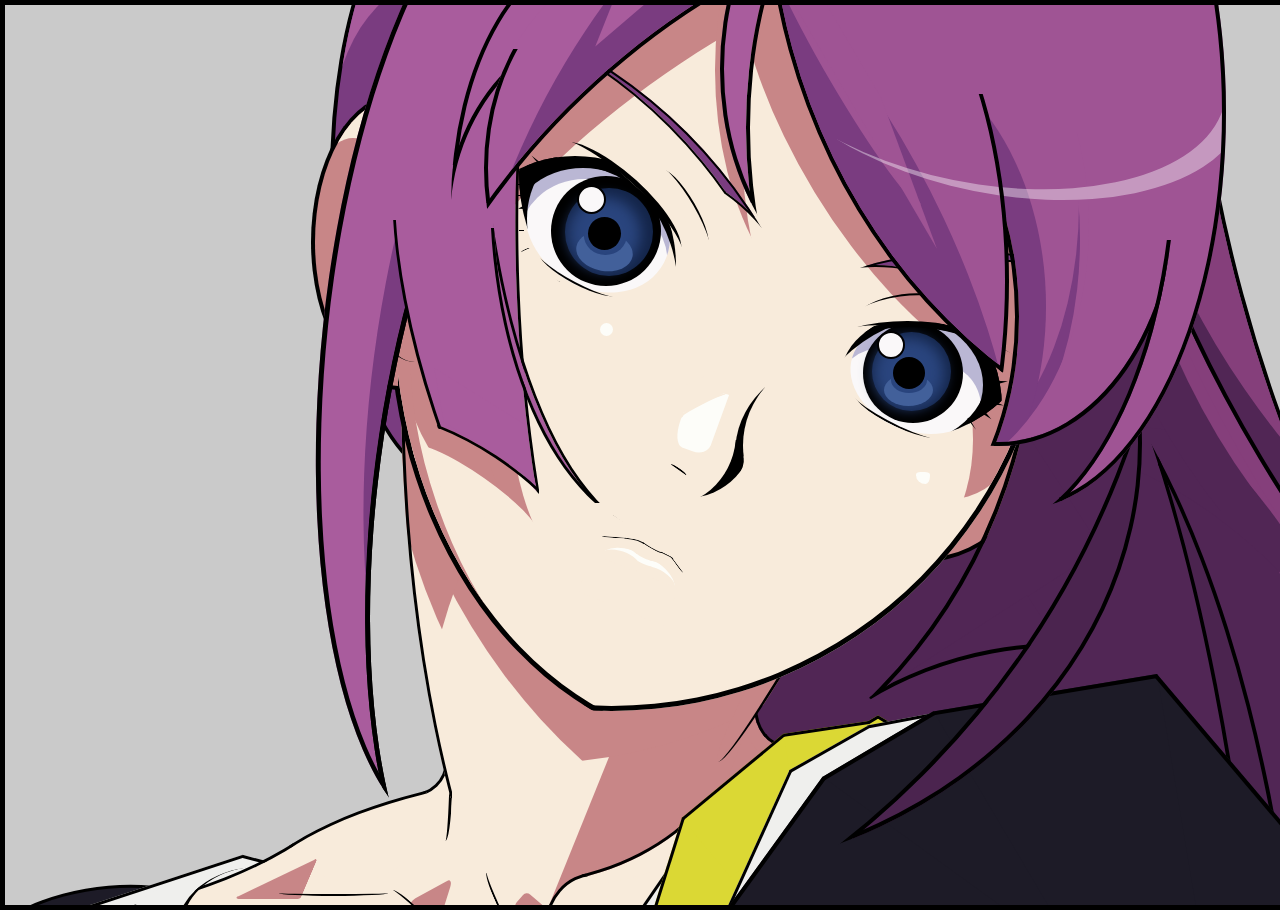
<file: index.html>
<html lang="en">

<head>
  <meta charset="UTF-8">
  <meta name="viewport" content="width=device-width, initial-scale=1.0">
  <title>Senjougahara Hitagi</title>
  <link rel="stylesheet" href="style.css">
</head>

<body>
  

  <div class="container">
    <div class="wrapper hid">

      <div class="left-bottom-hair line hid">
        <div class="shadow"></div>
      </div>

      <div class="bg-hair"></div>

      <div class="right-bottom-hair">
        <div class="hair11"></div>
        <div class="hair12"></div>
        <div class="hair13"></div>
        <div class="hair14"></div>

        <div class="hair15"></div>

        <div class="hair9 hid">
          <div class="line hid"></div>
        </div>

        <div class="hair18 hid">
          <div class="shadow"></div>
        </div>

        <div class="hair16 hid">
          <div class="color"></div>
        </div>
        <div class="hair17 hid">
          <div class="color"></div>
        </div>

        <div class="right-ear line"></div>

        <div class="hair10"></div>

        <div class="hair1 hid">
          <div class="line"></div>
        </div>

        <div class="hair2 hid">
          <div class="line"></div>
        </div>

        <div class="hair3 hid">
          <div class="line"></div>
        </div>

        <div class="hair4 hid">
          <div class="line"></div>
        </div>


        <div class="hair6 hid">
          <div class="line"></div>
        </div>

        <div class="hair7 hid">
          <div class="line"></div>
        </div>

        <div class="hair8 hid">
          <div class="line"></div>
        </div>

        <div class="hair5 hid">
          <div class="line"></div>
        </div>
      </div>

      <div class="neck">
        <div class="neck12"></div>
        <div class="neck11"></div>
        <div class="neck13"></div>

        <div class="shadow6"></div>
        <div class="shadow7"></div>

        <div class="neck18"></div>

        <div class="neck3 hid">
          <div class="line"></div>
        </div>

        <div class="neck4 hid">
          <div class="line"></div>
        </div>

        <div class="small-clothes5 line"></div>

        <div class="small-clothes2"></div>
        <div class="small-clothes3"></div>
        <div class="small-clothes2 top-line"></div>
        <div class="small-clothes3 top-line"></div>

        <div class="neck5 hid">
          <div class="line"></div>
        </div>

        <div class="small-clothes1 line"></div>

        <div class="neck2 line"></div>

        <div class="neck1 hid">
          <div class="line"></div>
        </div>

        <div class="neck7 line"></div>

        <div class="neck9 hid">
          <div class="line"></div>
        </div>

        <div class="neck10 hid">
          <div class="line"></div>
        </div>

        <div class="neck8"></div>

        <div class="shadow1"></div>
        <div class="shadow2"></div>
        <div class="shadow3"></div>
        <div class="shadow4"></div>

        <div class="neck14"></div>
        <div class="neck15"></div>
        <div class="neck16"></div>

        <div class="shadow5 hid">
          <div class="s-shadow1 hid">
            <div class="ss-shadow hid">
              <div class="sss-shadow hid"></div>
            </div>
          </div>
          <div class="s-shadow2 hid">
            <div class="ss-shadow"></div>
          </div>
        </div>

        <div class="neck17 hid">
          <div class="line"></div>
        </div>

        <div class="neck6 line"></div>

      </div>

      <div class="base-face">
        <div class="face1 hid">
          <div class="line hid">
            <div class="shadow3"></div>
            <div class="shadow4"></div>
            <div class="shadow2"></div>
            <div class="shadow1"></div>
          </div>
        </div>

        <div class="face2 hid">
          <div class="line hid">
            <div class="shadow hid">
              <div class="s-shadow"></div>
            </div>
          </div>
        </div>

        <div class="shadow1 hid">
          <div class="shadow"></div>
        </div>

        <div class="shadow2 hid">
          <div class="shadow"></div>
        </div>

        <div class="shadow3 hid">
          <div class="shadow"></div>
        </div>

        <div class="face3"></div>
        <div class="face4"></div>
        <div class="face5"></div>
      </div>

      <div class="right-eye-brow">
        <div class="eye-brow1 hid">
          <div class="line1"></div>
          <div class="line2"></div>
        </div>
        <div class="eye-brow2 hid">
          <div class="line"></div>
        </div>
      </div>

      <div class="left-eye-brow">
        <div class="eye-brow1 hid">
          <div class="e-eye-brow1 hid">
            <div class="line"></div>
          </div>
          <div class="e-eye-brow2 hid">
            <div class="line"></div>
          </div>
        </div>
        <div class="eye-brow2 hid">
          <div class="line"></div>
        </div>
      </div>

      <div class="nose">
        <div class="nose1 hid">
          <div class="color"></div>
        </div>
        <div class="nose2 hid">
          <div class="color"></div>
        </div>
        <div class="nose3"></div>
        <div class="nose4"></div>
        <div class="nose5"></div>
        <div class="nose6"></div>
        <div class="nose7"></div>
      </div>

      <div class="mouth">
        <div class="mouth6"></div>
        <div class="mouth7"></div>
        <div class="mouth8"></div>
        <div class="mouth9"></div>
        <div class="mouth10 hid">
          <div class="inner"></div>
        </div>
        <div class="mouth11"></div>
        <div class="mouth12"></div>
        <div class="mouth13"></div>
        <div class="mouth14"></div>

        <div class="mouth1"></div>
        <div class="mouth2"></div>
        <div class="mouth3"></div>
        <div class="mouth4"></div>
        <div class="mouth5"></div>
      </div>

      <div class="left-eye">
        <div class="eye6 hid">
          <div class="inner1"></div>
          <div class="inner2"></div>
        </div>
        <div class="eye3"></div>
        <div class="eye1"></div>
        <div class="eye2"></div>
        <div class="eye5 hid">
          <div class="inner"></div>
        </div>
        <div class="eye4"></div>
        <div class="eye7 hid">
          <div class="inner hid">
            <div class="i-inner1"></div>
            <div class="i-inner2"></div>
          </div>
        </div>
        <div class="eye8 hid">
          <div class="inner hid">
            <div class="i-inner hid"></div>
          </div>
        </div>
        <div class="eye10"></div>
        <div class="eye9 hid">
          <div class="inner"></div>
        </div>
        <div class="eye11 hid">
          <div class="inner"></div>
        </div>
        <div class="eye12"></div>
        <div class="eye13"></div>
        <div class="eye14"></div>
        <div class="eye15"></div>
        <div class="eye16"></div>
        <div class="eye17"></div>
        <div class="eye18 hid">
          <div class="inner"></div>
        </div>
        <div class="eye19"></div>
      </div>

      <div class="left-ear">
        <div class="ear1 line hid">
          <div class="shadow"></div>
        </div>
        <div class="ear2 line"></div>
      </div>

      <div class="left-side-hair">
        <div class="hair2 hid">
          <div class="line"></div>
        </div>
        <div class="hair2-shadow hid">
          <div class="line"></div>
        </div>
        <div class="hair1 hid">
          <div class="line"></div>
        </div>
        <div class="hair5 hid">
          <div class="line"></div>
        </div>
        <div class="hair4 hid">
          <div class="line"></div>
        </div>
        <div class="hair3 hid">
          <div class="line"></div>
        </div>
        <div class="hair6"></div>
        <div class="hair7"></div>
        <div class="hair8"></div>
        <div class="hair9"></div>
      </div>

      <div class="right-eye">
        <div class="eye6 hid">
          <div class="inner1"></div>
          <div class="inner2"></div>
        </div>
        <div class="eye10"></div>
        <div class="eye1"></div>
        <div class="eye2"></div>
        <div class="eye3"></div>
        <div class="eye4"></div>
        <div class="eye5 hid">
          <div class="inner"></div>
        </div>
        <div class="eye7 hid">
          <div class="inner hid">
            <div class="i-inner1"></div>
            <div class="i-inner2"></div>
          </div>
        </div>
        <div class="eye8 hid">
          <div class="inner hid">
            <div class="i-inner1"></div>
            <div class="i-inner2"></div>
          </div>
        </div>
        <div class="eye9 hid">
          <div class="inner"></div>
        </div>
        <div class="eye11 hid">
          <div class="inner"></div>
        </div>
        <div class="eye12"></div>
        <div class="eye13"></div>
        <div class="eye14"></div>
        <div class="eye15"></div>
        <div class="eye16 hid">
          <div class="inner"></div>
        </div>
      </div>

      <div class="top-left-hair">
        <div class="hair2 hid">
          <div class="line"></div>
        </div>
        <div class="hair1 hid">
          <div class="line"></div>
        </div>
        <div class="hair4 hid">
          <div class="line"></div>
        </div>
        <div class="hair4-shadow hid">
          <div class="shadow"></div>
        </div>
        <div class="hair3 hid">
          <div class="line"></div>
        </div>
        <div class="hair-shadow"></div>
      </div>

      <div class="mid-hair">
        <div class="hair2 hid">
          <div class="line"></div>
        </div>
        <div class="hair1 hid">
          <div class="line"></div>
        </div>
      </div>

      <div class="float-hair">
        <div class="hair2 hid">
          <div class="line"></div>
        </div>
        <div class="hair1 hid">
          <div class="line"></div>
        </div>
        <div class="hair3"></div>
      </div>

      <div class="yellow-clothes">
        <div class="clothes1"></div>
        <div class="clothes2"></div>
        <div class="clothes3"></div>
        <div class="clothes4"></div>
        <div class="clothes5"></div>
        <div class="clothes1 top-line"></div>
        <div class="clothes2 top-line"></div>
        <div class="clothes3 top-line"></div>
        <div class="clothes4 top-line"></div>
        <div class="clothes5 top-line"></div>
      </div>

      <div class="white-clothes">
        <div class="clothes1"></div>
        <div class="clothes2"></div>
        <div class="clothes3"></div>
        <div class="clothes1 top-line"></div>
        <div class="clothes2 top-line"></div>
        <div class="clothes3 top-line"></div>
      </div>

      <div class="black-clothes">
        <div class="clothes1"></div>
        <div class="clothes2"></div>
        <div class="clothes3"></div>
        <div class="clothes4"></div>
        <div class="clothes1 top-line"></div>
        <div class="clothes2 top-line"></div>
        <div class="clothes3 top-line"></div>
        <div class="clothes4 top-line"></div>
      </div>

      <div class="right-float-hair">
        <div class="hair1 hid">
          <div class="line"></div>
        </div>
        <div class="hair2 hid">
          <div class="line"></div>
        </div>
      </div>

      <div class="top-right-hair">

        <div class="hair11"></div>
        <div class="hair12"></div>
        <div class="hair13"></div>

        <div class="shadow1 hid">
          <div class="shadow"></div>
        </div>

        <div class="hair3 hid">
          <div class="line hid"></div>
        </div>
        <div class="hair4 hid">
          <div class="line hid"></div>
        </div>

        <div class="hair1 hid">
          <div class="line hid">
            <div class="shadow"></div>
          </div>
        </div>

        <div class="hair5 hid">
          <div class="line"></div>
        </div>

        <div class="hair8"></div>
        <div class="hair9"></div>
        <div class="hair10"></div>

        <div class="shadow2 hid">
          <div class="shadow"></div>
        </div>
        <div class="hair2 hid">
          <div class="line"></div>
        </div>
        <div class="hair6 hid">
          <div class="line"></div>
        </div>
        <div class="hair7"></div>
      </div>
    </div>
  </div>
</body>

</html>
</file>
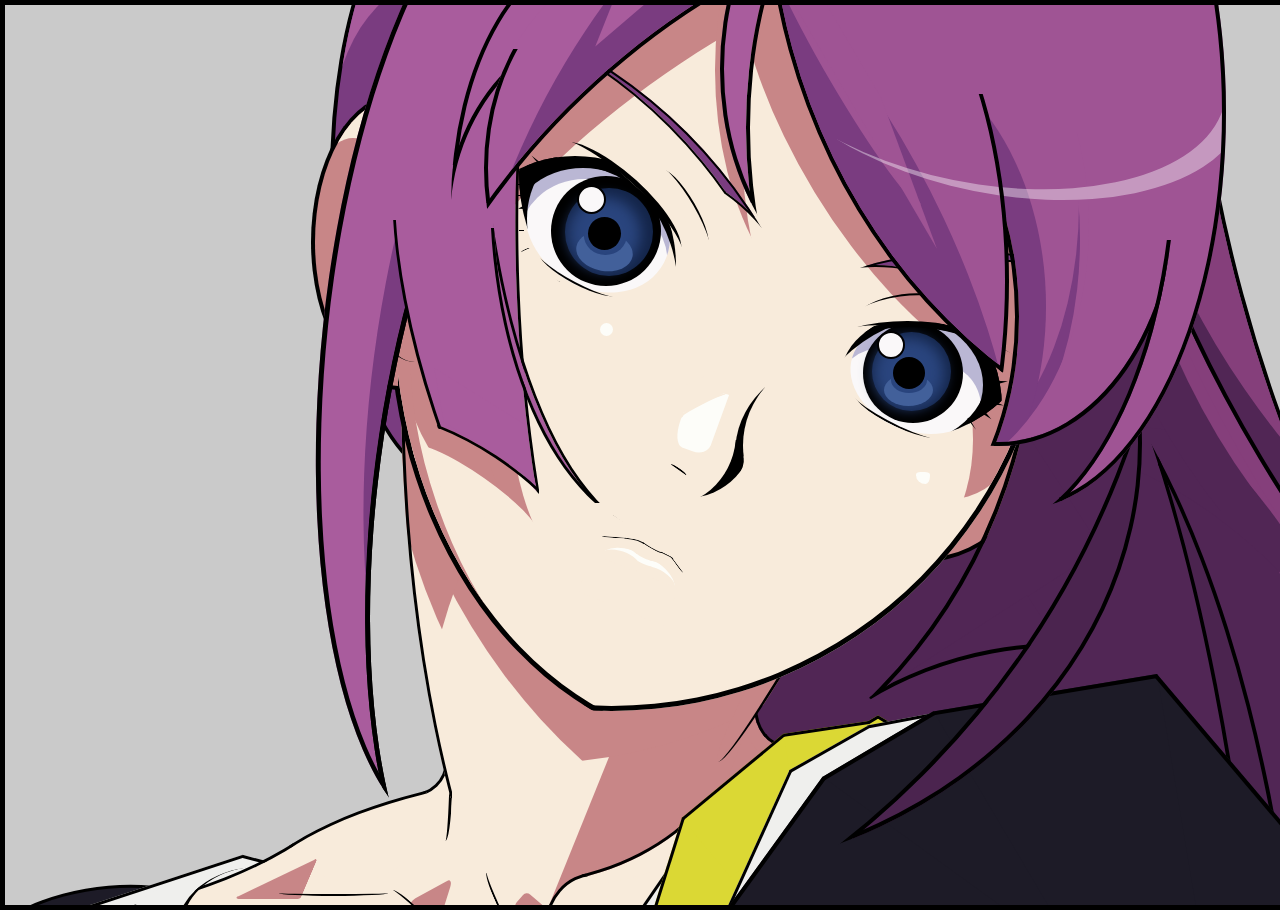
<file: insex.html>
<html lang="en">

<head>
  <meta charset="UTF-8">
  <meta name="viewport" content="width=device-width, initial-scale=1.0">
  <title>Senjougahara Hitagi</title>
  <link rel="stylesheet" href="style.css">
</head>

<body>
  

  <div class="container">
    <div class="wrapper hid">

      <div class="left-bottom-hair line hid">
        <div class="shadow"></div>
      </div>

      <div class="bg-hair"></div>

      <div class="right-bottom-hair">
        <div class="hair11"></div>
        <div class="hair12"></div>
        <div class="hair13"></div>
        <div class="hair14"></div>

        <div class="hair15"></div>

        <div class="hair9 hid">
          <div class="line hid"></div>
        </div>

        <div class="hair18 hid">
          <div class="shadow"></div>
        </div>

        <div class="hair16 hid">
          <div class="color"></div>
        </div>
        <div class="hair17 hid">
          <div class="color"></div>
        </div>

        <div class="right-ear line"></div>

        <div class="hair10"></div>

        <div class="hair1 hid">
          <div class="line"></div>
        </div>

        <div class="hair2 hid">
          <div class="line"></div>
        </div>

        <div class="hair3 hid">
          <div class="line"></div>
        </div>

        <div class="hair4 hid">
          <div class="line"></div>
        </div>


        <div class="hair6 hid">
          <div class="line"></div>
        </div>

        <div class="hair7 hid">
          <div class="line"></div>
        </div>

        <div class="hair8 hid">
          <div class="line"></div>
        </div>

        <div class="hair5 hid">
          <div class="line"></div>
        </div>
      </div>

      <div class="neck">
        <div class="neck12"></div>
        <div class="neck11"></div>
        <div class="neck13"></div>

        <div class="shadow6"></div>
        <div class="shadow7"></div>

        <div class="neck18"></div>

        <div class="neck3 hid">
          <div class="line"></div>
        </div>

        <div class="neck4 hid">
          <div class="line"></div>
        </div>

        <div class="small-clothes5 line"></div>

        <div class="small-clothes2"></div>
        <div class="small-clothes3"></div>
        <div class="small-clothes2 top-line"></div>
        <div class="small-clothes3 top-line"></div>

        <div class="neck5 hid">
          <div class="line"></div>
        </div>

        <div class="small-clothes1 line"></div>

        <div class="neck2 line"></div>

        <div class="neck1 hid">
          <div class="line"></div>
        </div>

        <div class="neck7 line"></div>

        <div class="neck9 hid">
          <div class="line"></div>
        </div>

        <div class="neck10 hid">
          <div class="line"></div>
        </div>

        <div class="neck8"></div>

        <div class="shadow1"></div>
        <div class="shadow2"></div>
        <div class="shadow3"></div>
        <div class="shadow4"></div>

        <div class="neck14"></div>
        <div class="neck15"></div>
        <div class="neck16"></div>

        <div class="shadow5 hid">
          <div class="s-shadow1 hid">
            <div class="ss-shadow hid">
              <div class="sss-shadow hid"></div>
            </div>
          </div>
          <div class="s-shadow2 hid">
            <div class="ss-shadow"></div>
          </div>
        </div>

        <div class="neck17 hid">
          <div class="line"></div>
        </div>

        <div class="neck6 line"></div>

      </div>

      <div class="base-face">
        <div class="face1 hid">
          <div class="line hid">
            <div class="shadow3"></div>
            <div class="shadow4"></div>
            <div class="shadow2"></div>
            <div class="shadow1"></div>
          </div>
        </div>

        <div class="face2 hid">
          <div class="line hid">
            <div class="shadow hid">
              <div class="s-shadow"></div>
            </div>
          </div>
        </div>

        <div class="shadow1 hid">
          <div class="shadow"></div>
        </div>

        <div class="shadow2 hid">
          <div class="shadow"></div>
        </div>

        <div class="shadow3 hid">
          <div class="shadow"></div>
        </div>

        <div class="face3"></div>
        <div class="face4"></div>
        <div class="face5"></div>
      </div>

      <div class="right-eye-brow">
        <div class="eye-brow1 hid">
          <div class="line1"></div>
          <div class="line2"></div>
        </div>
        <div class="eye-brow2 hid">
          <div class="line"></div>
        </div>
      </div>

      <div class="left-eye-brow">
        <div class="eye-brow1 hid">
          <div class="e-eye-brow1 hid">
            <div class="line"></div>
          </div>
          <div class="e-eye-brow2 hid">
            <div class="line"></div>
          </div>
        </div>
        <div class="eye-brow2 hid">
          <div class="line"></div>
        </div>
      </div>

      <div class="nose">
        <div class="nose1 hid">
          <div class="color"></div>
        </div>
        <div class="nose2 hid">
          <div class="color"></div>
        </div>
        <div class="nose3"></div>
        <div class="nose4"></div>
        <div class="nose5"></div>
        <div class="nose6"></div>
        <div class="nose7"></div>
      </div>

      <div class="mouth">
        <div class="mouth6"></div>
        <div class="mouth7"></div>
        <div class="mouth8"></div>
        <div class="mouth9"></div>
        <div class="mouth10 hid">
          <div class="inner"></div>
        </div>
        <div class="mouth11"></div>
        <div class="mouth12"></div>
        <div class="mouth13"></div>
        <div class="mouth14"></div>

        <div class="mouth1"></div>
        <div class="mouth2"></div>
        <div class="mouth3"></div>
        <div class="mouth4"></div>
        <div class="mouth5"></div>
      </div>

      <div class="left-eye">
        <div class="eye6 hid">
          <div class="inner1"></div>
          <div class="inner2"></div>
        </div>
        <div class="eye3"></div>
        <div class="eye1"></div>
        <div class="eye2"></div>
        <div class="eye5 hid">
          <div class="inner"></div>
        </div>
        <div class="eye4"></div>
        <div class="eye7 hid">
          <div class="inner hid">
            <div class="i-inner1"></div>
            <div class="i-inner2"></div>
          </div>
        </div>
        <div class="eye8 hid">
          <div class="inner hid">
            <div class="i-inner hid"></div>
          </div>
        </div>
        <div class="eye10"></div>
        <div class="eye9 hid">
          <div class="inner"></div>
        </div>
        <div class="eye11 hid">
          <div class="inner"></div>
        </div>
        <div class="eye12"></div>
        <div class="eye13"></div>
        <div class="eye14"></div>
        <div class="eye15"></div>
        <div class="eye16"></div>
        <div class="eye17"></div>
        <div class="eye18 hid">
          <div class="inner"></div>
        </div>
        <div class="eye19"></div>
      </div>

      <div class="left-ear">
        <div class="ear1 line hid">
          <div class="shadow"></div>
        </div>
        <div class="ear2 line"></div>
      </div>

      <div class="left-side-hair">
        <div class="hair2 hid">
          <div class="line"></div>
        </div>
        <div class="hair2-shadow hid">
          <div class="line"></div>
        </div>
        <div class="hair1 hid">
          <div class="line"></div>
        </div>
        <div class="hair5 hid">
          <div class="line"></div>
        </div>
        <div class="hair4 hid">
          <div class="line"></div>
        </div>
        <div class="hair3 hid">
          <div class="line"></div>
        </div>
        <div class="hair6"></div>
        <div class="hair7"></div>
        <div class="hair8"></div>
        <div class="hair9"></div>
      </div>

      <div class="right-eye">
        <div class="eye6 hid">
          <div class="inner1"></div>
          <div class="inner2"></div>
        </div>
        <div class="eye10"></div>
        <div class="eye1"></div>
        <div class="eye2"></div>
        <div class="eye3"></div>
        <div class="eye4"></div>
        <div class="eye5 hid">
          <div class="inner"></div>
        </div>
        <div class="eye7 hid">
          <div class="inner hid">
            <div class="i-inner1"></div>
            <div class="i-inner2"></div>
          </div>
        </div>
        <div class="eye8 hid">
          <div class="inner hid">
            <div class="i-inner1"></div>
            <div class="i-inner2"></div>
          </div>
        </div>
        <div class="eye9 hid">
          <div class="inner"></div>
        </div>
        <div class="eye11 hid">
          <div class="inner"></div>
        </div>
        <div class="eye12"></div>
        <div class="eye13"></div>
        <div class="eye14"></div>
        <div class="eye15"></div>
        <div class="eye16 hid">
          <div class="inner"></div>
        </div>
      </div>

      <div class="top-left-hair">
        <div class="hair2 hid">
          <div class="line"></div>
        </div>
        <div class="hair1 hid">
          <div class="line"></div>
        </div>
        <div class="hair4 hid">
          <div class="line"></div>
        </div>
        <div class="hair4-shadow hid">
          <div class="shadow"></div>
        </div>
        <div class="hair3 hid">
          <div class="line"></div>
        </div>
        <div class="hair-shadow"></div>
      </div>

      <div class="mid-hair">
        <div class="hair2 hid">
          <div class="line"></div>
        </div>
        <div class="hair1 hid">
          <div class="line"></div>
        </div>
      </div>

      <div class="float-hair">
        <div class="hair2 hid">
          <div class="line"></div>
        </div>
        <div class="hair1 hid">
          <div class="line"></div>
        </div>
        <div class="hair3"></div>
      </div>

      <div class="yellow-clothes">
        <div class="clothes1"></div>
        <div class="clothes2"></div>
        <div class="clothes3"></div>
        <div class="clothes4"></div>
        <div class="clothes5"></div>
        <div class="clothes1 top-line"></div>
        <div class="clothes2 top-line"></div>
        <div class="clothes3 top-line"></div>
        <div class="clothes4 top-line"></div>
        <div class="clothes5 top-line"></div>
      </div>

      <div class="white-clothes">
        <div class="clothes1"></div>
        <div class="clothes2"></div>
        <div class="clothes3"></div>
        <div class="clothes1 top-line"></div>
        <div class="clothes2 top-line"></div>
        <div class="clothes3 top-line"></div>
      </div>

      <div class="black-clothes">
        <div class="clothes1"></div>
        <div class="clothes2"></div>
        <div class="clothes3"></div>
        <div class="clothes4"></div>
        <div class="clothes1 top-line"></div>
        <div class="clothes2 top-line"></div>
        <div class="clothes3 top-line"></div>
        <div class="clothes4 top-line"></div>
      </div>

      <div class="right-float-hair">
        <div class="hair1 hid">
          <div class="line"></div>
        </div>
        <div class="hair2 hid">
          <div class="line"></div>
        </div>
      </div>

      <div class="top-right-hair">

        <div class="hair11"></div>
        <div class="hair12"></div>
        <div class="hair13"></div>

        <div class="shadow1 hid">
          <div class="shadow"></div>
        </div>

        <div class="hair3 hid">
          <div class="line hid"></div>
        </div>
        <div class="hair4 hid">
          <div class="line hid"></div>
        </div>

        <div class="hair1 hid">
          <div class="line hid">
            <div class="shadow"></div>
          </div>
        </div>

        <div class="hair5 hid">
          <div class="line"></div>
        </div>

        <div class="hair8"></div>
        <div class="hair9"></div>
        <div class="hair10"></div>

        <div class="shadow2 hid">
          <div class="shadow"></div>
        </div>
        <div class="hair2 hid">
          <div class="line"></div>
        </div>
        <div class="hair6 hid">
          <div class="line"></div>
        </div>
        <div class="hair7"></div>
      </div>
    </div>
  </div>
</body>

</html>
</file>
<file: style.css>
* {
    margin: 0;
    padding: 0;
  }
  
  :root {
    --violet: #a95c9d;
    --violet2: #9f5494;
    --violet3: #853f7b;
    --purple: #512655;
    --purple2: #56295a;
    --purple3: #4b244f;
    --purple-shadow: #7a3c80;
    --cream: #f8ebdb;
    --cream-shadow: #c88687;
    --black: #1d1b27;
    --white: #efefed;
    --white2: #fdfdf9;
    --white3: #faf8f9;
    --yellow: #dbd834;
    --blue: #142549;
    --blue2: #2a457e;
    --blue3: #42609a;
    --grey: #bab7d4;
  }
  
  html {
    min-width: 100%;
    min-height: 100%;
  }
  
  body {
    width: 100%;
    height: 100%;
    display: grid;
    place-items: center;
  }
  
  .notice {
    text-align: center;
    width: 100vw;
    position: fixed;
    top: 0;
    left: 0;
    z-index: 998;
  }
  
  .notice p {
    background: #ddd;
    width: auto;
    display: inline-block;
    padding: 10px;
    opacity: 0.7;
    transition: 0.1s opacity ease-in-out;
    margin: 0 54px;
  }
  
  .notice p:hover {
    opacity: 1;
  }
  
  @media screen and (min-width: 1610px) and (min-height: 910px) {
    .notice {
      display: none;
    }
  }
  
  .source-code {
    position: fixed;
    top: 0;
    right: 0;
    width: 73px;
    height: 55px;
    background: var(--violet);
    z-index: 999;
    display: block;
    opacity: 0.5;
    transition: 0.1s opacity ease-in-out;
    text-decoration: none;
  }
  
  .source-code span {
    display: none;
  }
  
  @media screen and (max-width: 720px) {
    .source-code {
      transform: scale(0.7);
      opacity: 0.8;
      top: -8px;
      right: -11px;
    }
  }
  
  .source-code:hover {
    opacity: 1;
  }
  
  .source-code div {
    position: absolute;
  }
  
  .source-code .sc1 {
    top: 12px;
    left: 15px;
    height: 15px;
    width: 7px;
    background: var(--purple);
    transform: skewX(-35deg);
  }
  
  .source-code .sc2 {
    top: 27px;
    left: 15px;
    height: 15px;
    width: 7px;
    background: var(--purple);
    transform: skewX(35deg);
  }
  
  .source-code .sc3 {
    top: 8px;
    left: 33px;
    height: 38px;
    width: 6px;
    background: var(--purple);
    transform: skewX(-15deg);
  }
  
  .source-code .sc4 {
    top: 12px;
    left: 51px;
    height: 15px;
    width: 7px;
    background: var(--purple);
    transform: skewX(35deg);
  }
  
  .source-code .sc5 {
    top: 27px;
    left: 51px;
    height: 15px;
    width: 7px;
    background: var(--purple);
    transform: skewX(-35deg);
  }
  
  .container {
    width: 1600px;
    height: 900px;
    border: 5px solid #000;
    position: relative;
    background: #cacaca;
  }
  
  .hid {
    overflow: hidden;
  }
  
  .wrapper {
    width: 100%;
    height: 100%;
    position: absolute;
  }
  
  .wrapper div {
    box-sizing: border-box;
    position: absolute;
    display: block;
  }
  
  .line {
    border-style: solid;
    border-color: #000;
    border-radius: 50%;
  }
  
  .left-side-hair .hair1 {
    left: 310px;
    width: 100px;
    height: 780px;
  }
  
  .left-side-hair .hair1 .line {
    left: 7px;
    top: -162px;
    width: 378px;
    height: 1005px;
    border-width: 5px;
    transform: rotate(6deg);
  }
  
  .left-side-hair .hair2 {
    left: 317px;
    top: -162px;
    width: 378px;
    height: 1005px;
    border-width: 5px;
    transform: rotate(6deg);
    border-radius: 50%;
  }
  
  .left-side-hair .hair2 .line {
    left: 67px;
    top: 118px;
    width: 378px;
    height: 989px;
    border-width: 5px;
    transform: rotate(2.6deg);
    box-shadow: -135px 0 0 0 var(--violet);
  }
  
  .left-side-hair .hair2-shadow {
    left: 317px;
    top: -162px;
    width: 378px;
    height: 1005px;
    border-width: 5px;
    transform: rotate(6deg);
    border-radius: 50%;
  }
  
  .left-side-hair .hair2-shadow .line {
    left: 67px;
    top: 118px;
    width: 378px;
    height: 989px;
    border-width: 5px;
    transform: rotate(2.6deg);
    box-shadow: -17px -101px 0 0 var(--purple-shadow);
  }
  
  .left-side-hair .hair3 {
    left: 380px;
    top: 215px;
    width: 56px;
    height: 209px;
  }
  
  .left-side-hair .hair3 .line {
    left: 43px;
    top: -143px;
    width: 195px;
    height: 609px;
    border-width: 3px;
    transform: rotate(-18.3deg);
    background: var(--violet);
  }
  
  .left-side-hair .hair4 {
    left: 439px;
    top: 419px;
    width: 86px;
    height: 67px;
    transform: skewX(12deg);
  }
  
  .left-side-hair .hair4 .line {
    left: -157px;
    top: 12px;
    width: 305px;
    height: 187px;
    border-width: 3px;
    transform: rotate(37.5deg);
    box-shadow: 0 -6px 0 0 var(--violet);
  }
  
  .left-side-hair .hair5 {
    top: -50px;
    left: 439px;
    width: 95px;
    height: 488px;
    transform: skewY(47deg);
  }
  
  .left-side-hair .hair5 .line {
    left: 66px;
    top: -349px;
    width: 305px;
    height: 976px;
    border-width: 3px;
    transform: rotate(-2.3deg) skewY(-47deg);
    box-shadow: -10px 0 0 0 var(--violet);
  }
  
  .left-side-hair .hair6 {
    left: 410px;
    width: 100px;
    height: 333px;
    background: var(--violet);
  }
  
  .left-side-hair .hair7 {
    top: 330;
    left: 435px;
    width: 78px;
    height: 89px;
    background: var(--violet);
  }
  
  .left-side-hair .hair8 {
    top: 391;
    left: 434px;
    width: 90px;
    height: 54px;
    transform: skew(10deg, 32deg);
    background: var(--violet);
  }
  
  .left-side-hair .hair9 {
    left: 394px;
    top: 135px;
    width: 100px;
    height: 99px;
    background: var(--violet);
  }
  
  .top-left-hair .hair1 {
    left: 446px;
    top: 0px;
    width: 64px;
    height: 160px;
  }
  
  .top-left-hair .hair1 .line {
    top: -61px;
    width: 310px;
    height: 522px;
    border-width: 4px;
  }
  
  .top-left-hair .hair2 {
    left: 446px;
    top: -61px;
    width: 155px;
    height: 261px;
    border-width: 5px;
    border-radius: 100% 0 0;
  }
  
  .top-left-hair .hair2 .line {
    left: -5px;
    top: 74px;
    width: 363px;
    height: 406px;
    border-width: 4px;
    box-shadow: -100px -35px 0 0 var(--violet);
  }
  
  .top-left-hair .hair3 {
    top: 44px;
    left: 479px;
    width: 70px;
    height: 154px;
  }
  
  .top-left-hair .hair3 .line {
    top: -84px;
    width: 308px;
    height: 406px;
    border-width: 4px;
  }
  
  .top-left-hair .hair4 {
    left: 479px;
    top: -40px;
    width: 308px;
    height: 406px;
    border-radius: 50%;
  }
  
  .top-left-hair .hair4 .line {
    left: -143px;
    top: -85px;
    width: 1546px;
    height: 1552px;
    border-width: 4px;
    box-shadow: -100px -35px 0 0 var(--violet);
  }
  
  .top-left-hair .hair4-shadow {
    left: 479px;
    top: -40px;
    width: 308px;
    height: 406px;
    border-radius: 50%;
  }
  
  .top-left-hair .hair4-shadow .shadow {
    left: -143px;
    top: -85px;
    width: 1546px;
    height: 1552px;
    border-radius: 50%;
    box-shadow: 114px -194px 0 0 var(--purple-shadow);
  }
  
  .top-left-hair .hair-shadow {
    left: 596px;
    top: -33px;
    width: 68px;
    height: 35px;
    background: var(--violet);
    transform: rotate(-40.5deg) skewX(-62.2deg);
  }
  .mid-hair .hair1 {
    left: 715px;
    width: 32px;
    height: 198px;
  }
  
  .mid-hair .hair1 .line {
    top: -174px;
    width: 358px;
    height: 476px;
    border-width: 4px;
  }
  
  .mid-hair .hair2 {
    left: 715px;
    top: -174px;
    width: 179px;
    height: 476px;
    border-radius: 100% 0 0 100%/ 50% 0 0 50%;
  }
  
  .mid-hair .hair2 .line {
    left: 26px;
    top: -2px;
    width: 326px;
    height: 598px;
    border-width: 4px;
    border-radius: 50%;
    box-shadow: -50px 0 0 0 var(--violet);
  }
  
  .float-hair .hair1 {
    top: 223px;
    left: 485px;
    width: 133px;
    height: 275px;
  }
  
  .float-hair .hair1 .line {
    top: -379px;
    width: 367px;
    height: 687px;
    border-width: 3px;
  }
  
  .float-hair .hair2 {
    left: 488px;
    top: -156px;
    width: 183px;
    height: 687px;
    border-radius: 100% 0 0 100% / 50% 0 0 50%;
  }
  
  .float-hair .hair2 .line {
    left: -15px;
    top: -283px;
    width: 382px;
    height: 974px;
    border-width: 3px;
    box-shadow: -10px 0 0 0 var(--violet);
  }
  
  .float-hair .hair3 {
    left: 590px;
    top: 498px;
    width: 18px;
    height: 14px;
    background: var(--cream);
  }
  
  .top-right-hair .hair1 {
    left: 658px;
    top: -77px;
    width: 345px;
    height: 706px;
    border-radius: 50%;
  }
  
  .top-right-hair .hair1 .line {
    left: 102px;
    top: -658px;
    width: 1096px;
    height: 1209px;
    border-width: 4px;
    background: var(--violet2);
  }
  
  .top-right-hair .hair1 .line .shadow {
    left: -12px;
    top: 675px;
    width: 196px;
    height: 622px;
    border-radius: 50%;
    transform: rotate(-25.2deg);
    background: var(--purple-shadow);
  }
  
  .top-right-hair .hair2 {
    left: 760px;
    top: -735px;
    width: 1096px;
    height: 1209px;
    border-radius: 50%;
  }
  
  .top-right-hair .hair2 .line {
    left: -101px;
    top: 658px;
    width: 345px;
    height: 706px;
    border-width: 4px;
  }
  
  .top-right-hair .hair3 {
    left: 812px;
    top: -82px;
    width: 363px;
    height: 523px;
    border-radius: 50%;
  }
  
  .top-right-hair .hair3 .line {
    left: -167px;
    top: 132px;
    width: 369px;
    height: 523px;
    border-width: 4px;
    box-shadow: 27px -10px 0 0 var(--purple-shadow);
  }
  
  .top-right-hair .hair4 {
    left: 989px;
    top: 126px;
    width: 174px;
    height: 316px;
  }
  
  .top-right-hair .hair4 .line {
    left: -177px;
    top: -208px;
    width: 363px;
    height: 523px;
    border-width: 4px;
    box-shadow: inset -87px 41px 0 0 var(--violet2);
  }
  
  .top-right-hair .hair5 {
    left: 803px;
    top: -291px;
    width: 418px;
    height: 796px;
    border-radius: 50%;
  }
  
  .top-right-hair .hair5 .line {
    left: -40px;
    top: 32px;
    width: 409px;
    height: 795px;
    border-width: 4px;
    box-shadow: 100px 0 0 0 var(--violet2);
  }
  
  .top-right-hair .hair6 {
    left: 1054px;
    width: 170px;
    height: 496px;
  }
  
  .top-right-hair .hair6 .line {
    left: -251px;
    top: -291px;
    width: 418px;
    height: 796px;
    border-width: 4px;
  }
  
  .top-right-hair .hair7 {
    left: 933px;
    width: 200px;
    height: 89px;
    background: var(--violet2);
  }
  
  .top-right-hair .hair8 {
    left: 1130px;
    width: 50px;
    height: 235px;
    background: var(--violet2);
  }
  
  .top-right-hair .hair9 {
    left: 824px;
    top: -81px;
    width: 16px;
    height: 305px;
    transform: rotate(-30.3deg);
    background: var(--violet2);
    border-radius: 100% 0 0 100% / 50% 0 0 50%;
  }
  
  .top-right-hair .hair10 {
    left: 813px;
    top: -116px;
    width: 28px;
    height: 305px;
    transform: rotate(-30.3deg) skewY(-80deg);
    background: var(--violet2);
  }
  
  .top-right-hair .hair11 {
    left: 1020px;
    top: 75px;
    width: 112px;
    height: 260px;
    background: var(--violet2);
  }
  
  .top-right-hair .hair12 {
    left: 1020px;
    top: 316px;
    width: 68px;
    height: 62px;
    background: var(--violet2);
  }
  
  .top-right-hair .hair13 {
    left: 976px;
    top: 75px;
    width: 49px;
    height: 108px;
    background: var(--violet2);
  }
  
  .top-right-hair .shadow1 {
    left: 1020px;
    top: 193px;
    width: 64px;
    height: 225px;
  }
  
  .top-right-hair .shadow1 .shadow {
    left: -243px;
    top: -252px;
    width: 297px;
    height: 516px;
    border-radius: 50%;
    box-shadow: 1px 35px 0 0 var(--purple-shadow);
  }
  
  .top-right-hair .shadow2 {
    left: 832px;
    top: 97px;
    width: 385px;
    height: 101px;
  }
  
  .top-right-hair .shadow2 .shadow {
    left: -97px;
    top: -181px;
    width: 482px;
    height: 266px;
    border-radius: 50%;
    transform: rotate(2.3deg) skewX(21deg);
    box-shadow: 16px 10px 0 0 rgba(255, 255, 255, 0.4);
  }
  
  .base-face .face1 {
    left: 164px;
    top: -187px;
    width: 885px;
    height: 893px;
    border-radius: 50%;
  }
  
  .base-face .face1 .line {
    left: 220px;
    top: 48px;
    width: 700px;
    height: 885px;
    border-width: 5px;
    background: var(--cream);
  }
  
  .base-face .face1 .line .shadow1 {
    left: 38px;
    top: 386px;
    width: 176px;
    height: 436px;
    border-radius: 50%;
    transform: rotate(-19deg);
    box-shadow: -20px -28px 0 0 var(--cream-shadow);
  }
  
  .base-face .face1 .line .shadow2 {
    left: 3px;
    top: 604px;
    width: 155px;
    height: 33px;
    border-radius: 50%;
    transform: rotate(35deg);
    background: var(--cream);
  }
  
  .base-face .face1 .line .shadow3 {
    left: 3px;
    top: 451px;
    width: 107px;
    height: 177px;
    border-radius: 0 0 0 100%;
    background: var(--cream-shadow);
  }
  
  .base-face .face1 .line .shadow4 {
    left: 116px;
    top: 526px;
    width: 78px;
    height: 177px;
    border-radius: 0 0 0 100%;
    box-shadow: -36px -39px 0 0 var(--cream-shadow);
  }
  
  .base-face .face2 {
    left: 384px;
    top: -139px;
    width: 700px;
    height: 885px;
    border-radius: 50%;
    border-width: 5px;
  }
  
  .base-face .face2 .line {
    left: -220px;
    top: -48px;
    width: 885px;
    height: 893px;
    border-width: 5px;
  }
  
  .base-face .face2 .line .shadow {
    left: 689px;
    top: 413px;
    width: 176px;
    height: 263px;
    border-radius: 50%;
  }
  
  .base-face .face2 .line .shadow .s-shadow {
    left: -66px;
    top: 72px;
    width: 176px;
    height: 263px;
    border-radius: 50%;
    box-shadow: 60px 32px 0 0 var(--cream-shadow);
  }
  
  .base-face .face3 {
    left: 477px;
    top: 345px;
    width: 78px;
    height: 50px;
    background: var(--cream);
  }
  
  .base-face .face4 {
    left: 595px;
    top: 318px;
    width: 13px;
    height: 13px;
    border-radius: 50%;
    background: var(--white2);
  }
  
  .base-face .face5 {
    left: 911px;
    top: 467px;
    width: 14px;
    height: 12px;
    border-radius: 33% 38% 31% 69% / 23% 22% 71% 73%;
    background: var(--white2);
  }
  
  .base-face .shadow1 {
    left: 474px;
    top: 0px;
    width: 267px;
    height: 214px;
  }
  
  .base-face .shadow1 .shadow {
    left: 103px;
    top: -178px;
    width: 324px;
    height: 779px;
    transform: rotate(54deg);
    border-radius: 50%;
    box-shadow: -46px -13px 0 0 var(--cream-shadow);
  }
  
  .base-face .shadow2 {
    left: 720px;
    top: 0px;
    width: 307px;
    height: 406px;
  }
  
  .base-face .shadow2 .shadow {
    left: 66px;
    top: -226px;
    width: 324px;
    height: 658px;
    transform: rotate(-31.4deg);
    border-radius: 50%;
    background: var(--cream-shadow);
  }
  
  .base-face .shadow3 {
    left: 710px;
    top: -200px;
    width: 324px;
    height: 530px;
    border-radius: 50%;
  }
  
  .base-face .shadow3 .shadow {
    left: 27px;
    top: 73px;
    width: 273px;
    height: 530px;
    border-radius: 50%;
    box-shadow: -46px 0 0 0 var(--cream-shadow);
  }
  
  .left-ear .ear1 {
    left: 306px;
    top: 89px;
    width: 87px;
    height: 296px;
    border-radius: 100% 0 0 100% / 50% 0 0 50%;
    border-width: 4px 0 4px 4px;
    background: var(--cream-shadow);
  }
  
  .left-ear .ear1 .shadow {
    left: -4px;
    top: 40px;
    width: 84px;
    height: 147px;
    border-radius: 50%;
    box-shadow: 0 -35px 0 0 var(--cream);
  }
  
  .left-ear .ear2 {
    left: 360px;
    top: 266px;
    width: 50px;
    height: 91px;
    border-radius: 0 0 0 100%;
    border-width: 0px 0 0px 4px;
  }
  
  .right-ear {
    left: 794px;
    top: 271px;
    width: 248px;
    height: 286px;
    border-width: 4px;
    border-radius: 50%;
    background: var(--cream-shadow);
  }
  
  .left-bottom-hair {
    left: 325px;
    top: -133px;
    width: 248px;
    height: 610px;
    border-width: 4px;
    border-radius: 50%;
    background: var(--purple-shadow);
  }
  
  .left-bottom-hair .shadow {
    left: -4px;
    top: 104px;
    width: 209px;
    height: 325px;
    border-radius: 50%;
    box-shadow: -20px -20px 0 0 var(--violet);
  }
  
  .right-bottom-hair .hair1 {
    left: 804px;
    top: 488px;
    width: 276px;
    height: 142px;
    transform: rotate(-32.9deg);
  }
  
  .right-bottom-hair .hair1 .line {
    left: -618px;
    top: -932px;
    width: 1058px;
    height: 1093px;
    border-width: 4px;
    border-radius: 50%;
    transform: rotate(32.9deg);
    box-shadow: 100px 0 0 0 var(--purple);
  }
  
  .right-bottom-hair .hair2 {
    left: 874px;
    top: 634px;
    width: 188px;
    height: 91px;
    transform: rotate(-32.9deg);
  }
  
  .right-bottom-hair .hair2 .line {
    left: -346px;
    top: 5px;
    width: 711px;
    height: 665px;
    border-width: 4px;
    border-radius: 50%;
    transform: rotate(32.9deg);
    box-shadow: 0 -100px 0 0 var(--purple);
  }
  
  .right-bottom-hair .hair3 {
    left: 559px;
    top: 267px;
    width: 749px;
    height: 1947px;
    border-radius: 50%;
  }
  
  .right-bottom-hair .hair3 .line {
    left: -12px;
    top: -138px;
    width: 726px;
    height: 2475px;
    border-width: 4px;
    box-shadow: 50px 0 0 0 var(--purple3);
  }
  
  .right-bottom-hair .hair4 {
    left: 1153px;
    top: 439;
    width: 132px;
    height: 461px;
  }
  
  .right-bottom-hair .hair4 .line {
    right: -23px;
    top: -172px;
    width: 749px;
    height: 1947px;
    border-width: 4px;
  }
  
  .right-bottom-hair .hair5 {
    left: 1369px;
    top: 658px;
    width: 94px;
    height: 242px;
  }
  
  .right-bottom-hair .hair5 .line {
    right: -53px;
    top: -340px;
    width: 1208px;
    height: 1964px;
    border-width: 4px;
    background: var(--violet3);
  }
  
  .right-bottom-hair .hair6 {
    left: 1402px;
    top: 655px;
    width: 198px;
    height: 245px;
  }
  
  .right-bottom-hair .hair6 .line {
    right: -183px;
    top: -467px;
    width: 2875px;
    height: 2880px;
    border-width: 4px;
    box-shadow: inset -25px 0 0 0 var(--violet3);
  }
  
  .right-bottom-hair .hair7 {
    top: 0;
    left: 1156px;
    width: 250px;
    height: 659px;
  }
  
  .right-bottom-hair .hair7 .line {
    left: -107px;
    top: -1727px;
    width: 2875px;
    height: 2880px;
    border-width: 4px;
    box-shadow: -3px 21px 0 0 var(--violet3);
  }
  
  .right-bottom-hair .hair8 {
    left: 1381;
    top: 686px;
    width: 219px;
    height: 214px;
  }
  
  .right-bottom-hair .hair8 .line {
    right: -96px;
    top: -228px;
    width: 1663px;
    height: 2114px;
    border-width: 4px;
    box-shadow: 25px 0 0 0 var(--violet3);
  }
  
  .right-bottom-hair .hair9 {
    left: 1153px;
    top: 0px;
    width: 447px;
    height: 614px;
  }
  
  .right-bottom-hair .hair9 .line {
    left: 23px;
    top: -1344px;
    width: 1540px;
    height: 2364px;
    border-width: 4px;
    border-radius: 50%;
    box-shadow: -111px -148px 0 0 var(--purple);
  }
  
  .right-bottom-hair .hair10 {
    left: 1026px;
    top: 410px;
    width: 93px;
    height: 131px;
    background: var(--purple);
  }
  
  .right-bottom-hair .hair11 {
    left: 1042px;
    top: 595px;
    width: 304px;
    height: 278px;
    background: var(--violet3);
  }
  
  .right-bottom-hair .hair12 {
    left: 1321px;
    top: 619px;
    width: 49px;
    height: 300px;
    background: var(--violet3);
  }
  
  .right-bottom-hair .hair13 {
    left: 1164px;
    top: 278px;
    width: 109px;
    height: 440px;
    background: var(--violet3);
    transform: rotate(-30deg);
  }
  
  .right-bottom-hair .hair14 {
    left: 1376px;
    top: 634px;
    width: 33px;
    height: 75px;
    background: var(--violet3);
    transform: rotate(-36deg);
  }
  
  .right-bottom-hair .hair15 {
    left: 848px;
    top: 229px;
    width: 491px;
    height: 671px;
    border-radius: 0 100% 0 0;
    background: var(--purple);
  }
  
  .right-bottom-hair .hair16 {
    left: 384px;
    top: 306px;
    width: 1040px;
    height: 1423px;
    border-radius: 50%;
  }
  
  .right-bottom-hair .hair16 .color {
    left: 104px;
    top: 126px;
    width: 982px;
    height: 1342px;
    border-radius: 50%;
    box-shadow: 141px -10px 0 0 var(--purple);
  }
  
  .right-bottom-hair .hair17 {
    left: 1122px;
    top: 314px;
    width: 138px;
    height: 192px;
  }
  
  .right-bottom-hair .hair17 .color {
    left: -27px;
    top: -1045px;
    width: 1040px;
    height: 1423px;
    border-radius: 50%;
    box-shadow: -49px 0 0 0 var(--purple);
  }
  
  .right-bottom-hair .hair18 {
    left: 1224px;
    top: 59px;
    width: 177px;
    height: 550px;
    border-radius: 50%;
    transform: rotate(-34.6deg);
  }
  
  .right-bottom-hair .hair18 .shadow {
    left: 122px;
    top: -956px;
    width: 1540px;
    height: 2364px;
    border-radius: 50%;
    transform: rotate(34.6deg);
    box-shadow: -59px 0 0 0 var(--violet3);
  }
  
  .right-float-hair .hair1 {
    left: 146px;
    top: 3px;
    width: 991px;
    height: 870px;
    border-radius: 50%;
  }
  
  .right-float-hair .hair1 .line {
    left: -730px;
    top: -735px;
    width: 1760px;
    height: 1760px;
    border-width: 4px;
    box-shadow: 0 100px 0 0 var(--purple3);
  }
  
  .right-float-hair .hair2 {
    left: 848px;
    top: 412px;
    width: 291px;
    height: 422px;
  }
  
  .right-float-hair .hair2 .line {
    left: -702px;
    top: -409px;
    width: 991px;
    height: 870px;
    border-width: 4px;
  }
  
  .black-clothes .clothes1 {
    left: 941px;
    top: 735px;
    width: 353px;
    height: 390px;
    transform: rotate(49.7deg);
    background: var(--black);
  }
  
  .black-clothes .clothes1.top-line {
    background: transparent;
    border-top: 4px solid #000;
  }
  
  .black-clothes .clothes2 {
    left: 947px;
    top: 686px;
    width: 227px;
    height: 247px;
    transform: rotate(-9.5deg);
    background: var(--black);
  }
  
  .black-clothes .clothes2.top-line {
    background: transparent;
    border-top: 4px solid #000;
  }
  
  .black-clothes .clothes3 {
    left: 871px;
    top: 722px;
    width: 129px;
    height: 246px;
    transform: rotate(-30.6deg);
    background: var(--black);
  }
  
  .black-clothes .clothes3.top-line {
    background: transparent;
    border-top: 4px solid #000;
  }
  
  .black-clothes .clothes4 {
    left: 778px;
    top: 792px;
    width: 176px;
    height: 247px;
    transform: rotate(-54.1deg);
    background: var(--black);
  }
  
  .black-clothes .clothes4.top-line {
    background: transparent;
    border-top: 4px solid #000;
  }
  
  .white-clothes .clothes1 {
    left: 866px;
    top: 714px;
    width: 66px;
    height: 48px;
    transform: rotate(-10.6deg);
    background: var(--white);
  }
  
  .white-clothes .clothes1.top-line {
    background: transparent;
    border-top: 3px solid #000;
  }
  
  .white-clothes .clothes2 {
    left: 790px;
    top: 740px;
    width: 90px;
    height: 48px;
    transform: rotate(-29.6deg);
    background: var(--white);
  }
  
  .white-clothes .clothes2.top-line {
    background: transparent;
    border-top: 3px solid #000;
  }
  
  .white-clothes .clothes3 {
    left: 712px;
    top: 812px;
    width: 152px;
    height: 77px;
    transform: rotate(-65.6deg);
    background: var(--white);
  }
  
  .white-clothes .clothes3.top-line {
    background: transparent;
    border-top: 3px solid #000;
  }
  
  .yellow-clothes .clothes1 {
    left: 615px;
    top: 858px;
    width: 152px;
    height: 77px;
    transform: rotate(-72.6deg);
    background: var(--yellow);
  }
  
  .yellow-clothes .clothes1.top-line {
    background: transparent;
    border-top: 3px solid #000;
  }
  
  .yellow-clothes .clothes2 {
    left: 686px;
    top: 762px;
    width: 132px;
    height: 77px;
    transform: rotate(-39.6deg);
    background: var(--yellow);
  }
  
  .yellow-clothes .clothes2.top-line {
    background: transparent;
    border-top: 3px solid #000;
  }
  
  .yellow-clothes .clothes3 {
    left: 784px;
    top: 722px;
    width: 86px;
    height: 77px;
    transform: rotate(-8.6deg);
    background: var(--yellow);
  }
  
  .yellow-clothes .clothes3.top-line {
    background: transparent;
    border-top: 3px solid #000;
  }
  
  .yellow-clothes .clothes4 {
    left: 867px;
    top: 712px;
    width: 12px;
    height: 21px;
    transform: rotate(-31deg);
    background: var(--yellow);
  }
  
  .yellow-clothes .clothes4.top-line {
    background: transparent;
    border-top: 3px solid #000;
  }
  
  .yellow-clothes .clothes5 {
    left: 867px;
    top: 712px;
    width: 12px;
    height: 21px;
    transform: rotate(31deg);
    background: var(--yellow);
  }
  
  .yellow-clothes .clothes5.top-line {
    background: transparent;
    border-top: 3px solid #000;
  }
  
  .neck .neck1 {
    left: 390px;
    top: 375px;
    width: 61px;
    height: 418px;
  }
  
  .neck .neck1 .line {
    left: 6px;
    top: -731px;
    width: 558px;
    height: 1464px;
    border-width: 0px;
    background: var(--cream);
  }
  
  .neck .neck2 {
    left: 437px;
    top: 746px;
    width: 10px;
    height: 90px;
    border-radius: 50%;
    border-width: 0 3px 0 0;
    transform: rotate(2deg);
  }
  
  .neck .neck3 {
    left: 417px;
    top: 747px;
    width: 74px;
    height: 71px;
    border-radius: 50%;
  }
  
  .neck .neck3 .line {
    left: -48px;
    top: -26px;
    width: 74px;
    height: 71px;
    border-width: 3px;
    box-shadow: 27px 20px 0 0 var(--cream);
  }
  
  .neck .neck4 {
    left: 273px;
    top: 726px;
    width: 150px;
    height: 151px;
    border-radius: 50%;
  }
  
  .neck .neck4 .line {
    left: -44px;
    top: 34px;
    width: 843px;
    height: 320px;
    border-width: 3px;
    background: var(--cream);
  }
  
  .neck .neck5 {
    left: 113px;
    top: 784px;
    width: 182px;
    height: 174px;
    border-radius: 50%;
  }
  
  .neck .neck5 .line {
    left: -591px;
    top: -278px;
    width: 856px;
    height: 416px;
    border-width: 3px;
    box-shadow: 33px 44px 0 0 var(--cream);
  }
  
  .neck .neck6 {
    left: 788px;
    top: 422px;
    width: 28px;
    height: 358px;
    transform: rotate(29.8deg);
    border-width: 0 3px 0 0;
    background: var(--cream-shadow);
  }
  
  .neck .neck7 {
    left: 749px;
    top: 662px;
    width: 63px;
    height: 80px;
    border-width: 3px;
    border-top-color: transparent;
    border-right-color: transparent;
    box-shadow: -10px 10px 0 0 var(--cream-shadow);
  }
  
  .neck .neck8 {
    left: 645px;
    top: 870px;
    width: 30px;
    height: 48px;
    transform: rotate(34.5deg);
    background: var(--white);
    border-left: 3px solid #000;
  }
  
  .neck .neck9 {
    left: 573px;
    top: 807px;
    width: 135px;
    height: 93px;
    border-radius: 50%;
  }
  
  .neck .neck9 .line {
    left: -299px;
    top: -286px;
    width: 465px;
    height: 360px;
    border-width: 3px;
    box-shadow: 50px 0 0 0 var(--cream);
  }
  
  .neck .neck10 {
    left: 515px;
    top: 853px;
    width: 71px;
    height: 64px;
    border-radius: 50%;
  }
  
  .neck .neck10 .line {
    left: 24px;
    top: 15px;
    width: 99px;
    height: 114px;
    border-width: 3px;
    background: var(--cream);
  }
  
  .neck .neck11 {
    left: 445px;
    top: 500px;
    width: 304px;
    height: 415px;
    background: var(--cream);
  }
  
  .neck .neck12 {
    left: 275px;
    top: 822px;
    width: 211px;
    height: 217px;
    background: var(--cream);
    transform: rotate(-20deg);
  }
  
  .neck .neck13 {
    left: 737px;
    top: 738px;
    width: 21px;
    height: 30px;
    background: var(--cream-shadow);
  }
  
  .neck .neck14 {
    left: 274px;
    top: 885px;
    width: 109px;
    height: 6px;
    border-radius: 50%;
    border-bottom: 2px solid #000;
  }
  
  .neck .neck15 {
    left: 406px;
    top: 876px;
    width: 8px;
    height: 60px;
    border-right: 2px solid #000;
    border-radius: 50%;
    background: var(--cream);
    transform: rotate(-47deg);
  }
  
  .neck .neck16 {
    left: 490px;
    top: 865px;
    width: 8px;
    height: 60px;
    border-left: 2px solid #000;
    border-radius: 50%;
    transform: rotate(-24deg);
  }
  
  .neck .neck17 {
    left: 390px;
    top: 375px;
    width: 57px;
    height: 418px;
  }
  
  .neck .neck17 .line {
    left: 6px;
    top: -731px;
    width: 558px;
    height: 1464px;
    border-width: 3px;
  }
  
  .neck .neck18 {
    left: 572px;
    top: 860px;
    width: 135px;
    height: 145px;
    background: var(--cream);
    transform: skewY(-12deg);
  }
  
  .neck .shadow1 {
    left: 240px;
    top: 854px;
    border-left: 63px solid transparent;
    border-bottom: 38px solid var(--cream-shadow);
    transform: skewX(-23deg);
    border-radius: 0px;
  }
  
  .neck .shadow2 {
    left: 515px;
    top: 889px;
    width: 20px;
    height: 27px;
    background: var(--cream-shadow);
    transform: rotate(-49.3deg);
    border-radius: 5px;
  }
  
  .neck .shadow3 {
    left: 395px;
    top: 890px;
    width: 50px;
    height: 29px;
    background: var(--cream-shadow);
    transform: rotate(-28.6deg) skewX(-46deg);
    border-radius: 7px;
  }
  
  .neck .shadow4 {
    left: 239px;
    top: 854px;
    width: 65px;
    height: 40px;
    transform: skewX(-23deg);
    border-bottom: 2px solid var(--cream-shadow);
    border-right: 2px solid var(--cream-shadow);
    border-radius: 3px;
  }
  
  .neck .shadow5 {
    left: 396px;
    top: -356px;
    width: 558px;
    height: 1464px;
    border-radius: 50%;
  }
  
  .neck .shadow5 .s-shadow1 {
    left: -646px;
    top: 78px;
    width: 1117px;
    height: 1228px;
    border-radius: 50%;
  }
  
  .neck .shadow5 .s-shadow1 .ss-shadow {
    left: 212px;
    top: -191px;
    width: 1117px;
    height: 1228px;
    border-radius: 50%;
  }
  
  .neck .shadow5 .s-shadow1 .ss-shadow .sss-shadow {
    left: 410px;
    top: 135px;
    width: 1117px;
    height: 1228px;
    border-radius: 50%;
    background: var(--cream-shadow);
  }
  
  .neck .shadow5 .s-shadow2 {
    left: -18px;
    top: 92px;
    width: 1117px;
    height: 1228px;
    border-radius: 50%;
  }
  
  .neck .shadow5 .s-shadow2 .ss-shadow {
    left: 33px;
    top: 459px;
    width: 1117px;
    height: 1228px;
    border-radius: 50%;
    box-shadow: -120px 0 0 0 var(--cream-shadow);
  }
  
  .neck .shadow6 {
    left: 613px;
    top: 500px;
    width: 135px;
    height: 415px;
    background: var(--cream-shadow);
  }
  
  .neck .shadow7 {
    left: 622px;
    top: 500px;
    width: 127px;
    height: 415px;
    background: var(--cream-shadow);
    transform: skewX(-22deg);
  }
  
  .small-clothes1 {
    left: 173px;
    top: 862px;
    width: 151px;
    height: 104px;
    transform: rotate(-8.2deg);
    border-width: 0 0 0 5px;
    box-shadow: -60px 5px 0 0 var(--white);
  }
  
  .small-clothes2 {
    left: 230px;
    top: 853px;
    width: 32px;
    height: 55px;
    transform: rotate(14.5deg);
    background: var(--white);
  }
  
  .small-clothes2.top-line {
    background: transparent;
    border-top: 3px solid #000;
  }
  
  .small-clothes3 {
    left: 87px;
    top: 874px;
    width: 163px;
    height: 55px;
    transform: rotate(-18.2deg);
    background: var(--white);
  }
  
  .small-clothes3.top-line {
    background: transparent;
    border-top: 3px solid #000;
  }
  
  .small-clothes5 {
    left: -29px;
    top: 883px;
    width: 237px;
    height: 103px;
    border-width: 3px;
    transform: rotate(-10.1deg);
    background: var(--black);
  }
  
  .bg-hair {
    left: 734px;
    top: 500px;
    width: 300px;
    height: 300px;
    background: var(--purple);
  }
  
  .right-eye-brow .eye-brow1 {
    left: 817px;
    top: 247px;
    width: 298px;
    height: 95px;
    border-radius: 50%;
  }
  
  .right-eye-brow .eye-brow1 .line1 {
    left: -32px;
    top: 13px;
    width: 171px;
    height: 95px;
    border-radius: 50%;
    border-top: 2px solid #000;
    box-shadow: 0 -10px 0 0 var(--purple-shadow);
  }
  
  .right-eye-brow .eye-brow1 .line2 {
    left: 164px;
    top: 8px;
    width: 46px;
    height: 31px;
    border-radius: 50%;
    border-top: 2px solid #000;
    box-shadow: 0 -10px 0 0 var(--purple-shadow);
  }
  
  .right-eye-brow .c-eye-brow2 {
    left: 817px;
    top: 247px;
    width: 298px;
    height: 95px;
    border-width: 2px;
    border-radius: 50%;
  }
  
  .right-eye-brow .eye-brow2 {
    left: 859px;
    top: 220px;
    width: 151px;
    height: 41px;
  }
  
  .right-eye-brow .eye-brow2 .line {
    left: -42px;
    top: 27px;
    width: 298px;
    height: 95px;
    border-width: 2px;
  }
  
  .left-eye-brow .eye-brow1 {
    left: -161px;
    top: -17px;
    width: 988px;
    height: 989px;
    border-radius: 50%;
  }
  
  .left-eye-brow .eye-brow1 .e-eye-brow1 {
    left: 881px;
    top: 188px;
    width: 37px;
    height: 52px;
  }
  
  .left-eye-brow .eye-brow1 .e-eye-brow1 .line {
    left: -293px;
    top: -17px;
    width: 379px;
    height: 402px;
    border-width: 2px;
    box-shadow: 0 -20px 0 0 var(--purple-shadow);
  }
  
  .left-eye-brow .eye-brow1 .e-eye-brow2 {
    left: 755px;
    top: 75px;
    width: 127px;
    height: 131px;
  }
  
  .left-eye-brow .eye-brow1 .e-eye-brow2 .line {
    left: -772px;
    top: -82px;
    width: 988px;
    height: 989px;
    border-width: 2px;
    box-shadow: 0 -20px 0 0 var(--purple-shadow);
  }
  
  .left-eye-brow .eye-brow2 {
    left: 600px;
    top: 54px;
    width: 152px;
    height: 158px;
  }
  
  .left-eye-brow .eye-brow2 .line {
    left: -761px;
    top: -71px;
    width: 988px;
    height: 989px;
    border-width: 2px;
  }
  
  .nose .nose1 {
    --ht: 5px;
    left: 695px;
    top: 435px;
    width: 46px;
    height: 59px;
  }
  
  .nose .nose1 .color {
    left: -101px;
    top: -79px;
    width: 137px;
    height: 145px;
    border-radius: 50%;
    box-shadow: 20px -8px 0 0 #000;
  }
  
  .nose .nose2 {
    left: 726px;
    top: 381px;
    width: 34px;
    height: 73px;
  }
  
  .nose .nose2 .color {
    left: 12px;
    top: -28px;
    width: 174px;
    height: 175px;
    border-radius: 50%;
    background: var(--cream);
    box-shadow: -8px 8px 0 0 black;
  }
  
  .nose .nose3 {
    left: 725px;
    top: 447px;
    width: 13px;
    height: 26px;
    border-radius: 50%;
    transform: rotate(18deg);
    box-shadow: 8px 0 0 0 var(--cream);
  }
  
  .nose .nose4 {
    left: 664px;
    top: 463px;
    width: 19px;
    height: 4px;
    border-radius: 50%;
    transform: rotate(35deg);
    border-top: 2px solid #000;
  }
  
  .nose .nose5 {
    left: 677px;
    top: 382px;
    width: 37px;
    height: 65px;
    transform: rotate(20deg);
    background: var(--white2);
    border-radius: 0% 0% 41% 29% / 0% 0% 18% 38%;
  }
  
  .nose .nose6 {
    left: 675px;
    top: 398px;
    width: 51px;
    height: 4px;
    transform: rotate(-27.6deg);
    background: var(--white2);
    box-shadow: -2px -2px 0 0 var(--cream);
    border-radius: 29% 50% 0% 0% / 45% 100% 0% 0%;
  }
  
  .nose .nose7 {
    left: 664px;
    top: 375px;
    width: 60px;
    height: 24px;
    transform: rotate(-25.7deg);
    background: var(--cream);
  }
  
  .mouth .mouth1 {
    left: 597px;
    top: 518px;
    width: 25px;
    height: 15px;
    transform: rotate(3.9deg);
    border-bottom: 1px solid #000;
    border-right: 1px solid transparent;
    border-radius: 0% 0% 31% 43% / 0% 0% 6% 9%;
  }
  
  .mouth .mouth2 {
    left: 617px;
    top: 534px;
    width: 25px;
    height: 15px;
    transform: rotate(8.4deg);
    border-radius: 27% 66% 0% 0% / 8% 49% 0% 0%;
    border-top: 1px solid #000;
    border-left: 1px solid transparent;
    border-right: 1px solid transparent;
  }
  
  .mouth .mouth3 {
    left: 638px;
    top: 530px;
    width: 25px;
    height: 15px;
    transform: rotate(30deg);
    border-radius: 0% 0% 68% 51% / 0% 0% 23% 15%;
    border-bottom: 1px solid #000;
    border-left: 1px solid transparent;
    border-right: 1px solid transparent;
  }
  
  .mouth .mouth4 {
    left: 651px;
    top: 549px;
    width: 17px;
    height: 15px;
    transform: rotate(26.4deg);
    border-radius: 29% 70% 100% 100% / 32% 59% 0% 0%;
    border-top: 1px solid #000;
    border-left: 1px solid transparent;
    border-right: 1px solid transparent;
  }
  
  .mouth .mouth5 {
    left: 669px;
    top: 549px;
    width: 18px;
    height: 15px;
    transform: rotate(54.2deg);
    border-radius: 0% 0% 53% 0% / 0% 0% 9% 0%;
    border-bottom: 1px solid #000;
  }
  
  .mouth .mouth6 {
    left: 590px;
    top: 548px;
    width: 83px;
    height: 43px;
    border-radius: 50%;
    transform: rotate(26.3deg);
    background: var(--white2);
  }
  
  .mouth .mouth7 {
    left: 625px;
    top: 534px;
    width: 40px;
    height: 21px;
    border-radius: 50%;
    transform: rotate(21deg);
    background: var(--cream);
  }
  
  .mouth .mouth8 {
    left: 593px;
    top: 546px;
    width: 43px;
    height: 22px;
    border-radius: 50%;
    transform: rotate(19deg);
    background: var(--cream);
  }
  
  .mouth .mouth9 {
    left: 629px;
    top: 564px;
    width: 43px;
    height: 22px;
    border-radius: 50%;
    transform: rotate(28.3deg);
    background: var(--cream);
  }
  
  .mouth .mouth10 {
    left: 630px;
    top: 553px;
    width: 15px;
    height: 20px;
    transform: rotate(25deg);
  }
  
  .mouth .mouth10 .inner {
    left: -7px;
    top: 1px;
    width: 24px;
    height: 5px;
    border-radius: 50%;
    box-shadow: 0px 2px 0 0 var(--cream);
  }
  
  .mouth .mouth11 {
    left: 618px;
    top: 545px;
    width: 15px;
    height: 4px;
    border-radius: 50%;
    transform: rotate(27.1deg);
    box-shadow: 0px -2px 0 0 var(--cream);
  }
  
  .mouth .mouth12 {
    left: 643px;
    top: 557px;
    width: 15px;
    height: 4px;
    border-radius: 50%;
    transform: rotate(22.1deg);
    box-shadow: 0px -2px 0 0 var(--cream);
  }
  
  .mouth .mouth13 {
    left: 577px;
    top: 565px;
    width: 92px;
    height: 40px;
    transform: rotate(22deg);
    background: var(--cream);
  }
  
  .mouth .mouth14 {
    left: 631px;
    top: 559px;
    width: 7px;
    height: 7px;
    transform: rotate(22deg);
    background: var(--cream);
  }
  
  .left-eye .eye1 {
    left: 560px;
    top: 183px;
    width: 88px;
    height: 88px;
    border-radius: 50%;
    background: var(--blue);
  }
  
  .left-eye .eye2 {
    left: 583px;
    top: 212px;
    width: 33px;
    height: 33px;
    border-radius: 50%;
    background: #000;
    box-shadow: 0 0 14px 20px var(--blue2);
  }
  
  .left-eye .eye3 {
    left: 546px;
    top: 171px;
    width: 110px;
    height: 110px;
    border-radius: 50%;
    background: #000;
  }
  
  .left-eye .eye4 {
    left: 572px;
    top: 180px;
    width: 29px;
    height: 29px;
    border-radius: 50%;
    background: var(--white3);
    border: 2px solid #000;
  }
  
  .left-eye .eye5 {
    left: 571px;
    top: 227px;
    width: 57px;
    height: 39px;
    border-radius: 50%;
    transform: rotate(10.3deg);
  }
  
  .left-eye .eye5 .inner {
    left: 5px;
    top: -16px;
    width: 43px;
    height: 39px;
    transform: rotate(-10.3deg);
    border-radius: 50%;
    box-shadow: 0 10px 0 12px var(--blue3);
  }
  
  .left-eye .eye6 {
    left: 516px;
    top: 157px;
    width: 153px;
    height: 126px;
    border-radius: 50%;
    transform: rotate(34.3deg);
    background: var(--white3);
  }
  
  .left-eye .eye6 .inner1 {
    left: 9px;
    top: 21px;
    width: 134px;
    height: 128px;
    border-radius: 50%;
    transform: rotate(-34.3deg);
    box-shadow: 0 -20px 0 0 var(--grey);
  }
  
  .left-eye .eye6 .inner2 {
    left: 33px;
    top: 28px;
    width: 134px;
    height: 128px;
    border-radius: 50%;
    transform: rotate(-34.3deg);
    box-shadow: 18px 0 0 0 var(--grey);
  }
  
  .left-eye .eye7 {
    left: 514px;
    top: 33px;
    width: 206px;
    height: 272px;
    border-radius: 50%;
  }
  
  .left-eye .eye7 .inner {
    left: -47px;
    top: 118px;
    width: 206px;
    height: 161px;
    border-radius: 50%;
  }
  
  .left-eye .eye7 .inner .i-inner1 {
    left: 55px;
    top: -4px;
    width: 101px;
    height: 134px;
    border-radius: 50%;
    box-shadow: -24px -4px 0 0 #000;
  }
  
  .left-eye .eye7 .inner .i-inner2 {
    left: 36px;
    top: 12px;
    width: 150px;
    height: 134px;
    border-radius: 50%;
    box-shadow: -11px -16px 0 0 #000;
  }
  
  .left-eye .eye8 {
    left: 404px;
    top: 142px;
    width: 272px;
    height: 259px;
    border-radius: 50%;
  }
  
  .left-eye .eye8 .inner {
    left: 73px;
    top: 0px;
    width: 194px;
    height: 237px;
    border-radius: 50%;
  }
  
  .left-eye .eye8 .inner .i-inner {
    left: -5px;
    top: 19px;
    width: 201px;
    height: 251px;
    border-radius: 50%;
    box-shadow: 10px -8px 0 0 #000;
  }
  
  .left-eye .eye9 {
    left: 530px;
    top: 168px;
    width: 165px;
    height: 56px;
    border-radius: 50%;
    transform: rotate(42.2deg);
  }
  
  .left-eye .eye9 .inner {
    left: -13px;
    top: 5px;
    width: 187px;
    height: 56px;
    border-radius: 50%;
    box-shadow: 0 -7px 0 0 #000;
  }
  
  .left-eye .eye10 {
    left: 601px;
    top: 174px;
    width: 72px;
    height: 11px;
    transform: rotate(42.2deg);
    background: var(--cream);
  }
  
  .left-eye .eye11 {
    left: 529px;
    top: 255px;
    width: 91px;
    height: 25px;
    border-radius: 50%;
    transform: rotate(27.8deg);
  }
  
  .left-eye .eye11 .inner {
    left: -7px;
    top: -2px;
    width: 106px;
    height: 25px;
    border-radius: 50%;
    box-shadow: 0 5px 0 0 #000;
  }
  
  .left-eye .eye12 {
    left: 529px;
    top: 149px;
    border-left: 1px solid transparent;
    border-right: 1px solid transparent;
    border-bottom: 10px solid #000;
    transform: rotate(-46deg);
  }
  
  .left-eye .eye13 {
    left: 511px;
    top: 179px;
    width: 5px;
    border-top: 1px solid #000;
  }
  
  .left-eye .eye14 {
    left: 511px;
    top: 190px;
    width: 6px;
    border-top: 1px solid #000;
  }
  
  .left-eye .eye15 {
    left: 513px;
    top: 201px;
    border-top: 2px solid transparent;
    border-bottom: 2px solid transparent;
    border-right: 7px solid #000;
    transform: rotate(-14deg);
  }
  
  .left-eye .eye16 {
    left: 514px;
    top: 225px;
    width: 5px;
    border-top: 1px solid #000;
  }
  
  .left-eye .eye17 {
    left: 516px;
    top: 244px;
    width: 9px;
    height: 3px;
    border-radius: 50%;
    border-top: 1px solid #000;
    transform: rotate(-24deg);
  }
  
  .left-eye .eye18 {
    left: 633px;
    top: 192px;
    width: 91px;
    height: 25px;
    border-radius: 50%;
    transform: rotate(60deg);
  }
  
  .left-eye .eye18 .inner {
    left: -6px;
    top: 2px;
    width: 106px;
    height: 25px;
    border-radius: 50%;
    box-shadow: 0 -3px 0 0 #000;
  }
  
  .left-eye .eye19 {
    left: 666px;
    top: 201px;
    width: 11px;
    height: 20px;
    background: var(--cream);
    transform: rotate(-32deg);
  }
  
  .right-eye .eye1 {
    left: 858px;
    top: 318px;
    width: 100px;
    height: 100px;
    border-radius: 50%;
    background: #000;
  }
  
  .right-eye .eye2 {
    left: 867px;
    top: 327px;
    width: 79px;
    height: 79px;
    border-radius: 50%;
    background: var(--blue);
  }
  
  .right-eye .eye3 {
    left: 888px;
    top: 352px;
    width: 32px;
    height: 32px;
    border-radius: 50%;
    background: #000;
    box-shadow: 0 0 14px 20px var(--blue2);
  }
  
  .right-eye .eye4 {
    left: 872px;
    top: 326px;
    width: 28px;
    height: 28px;
    border-radius: 50%;
    background: var(--white3);
    border: 2px solid #000;
  }
  
  .right-eye .eye5 {
    left: 879px;
    top: 369px;
    width: 49px;
    height: 32px;
    border-radius: 50%;
  }
  
  .right-eye .eye5 .inner {
    left: 7px;
    top: -7px;
    width: 36px;
    height: 26px;
    border-radius: 50%;
    box-shadow: 0 11px 0 9px var(--blue3);
  }
  
  .right-eye .eye6 {
    left: 844px;
    top: 320px;
    width: 141px;
    height: 107px;
    border-radius: 50%;
    transform: rotate(18.2deg);
    background: var(--white3);
  }
  
  .right-eye .eye6 .inner1 {
    left: -6px;
    top: 34px;
    width: 87px;
    height: 71px;
    border-radius: 50%;
    transform: rotate(-18.2deg);
    box-shadow: 0 -32px 0 0 var(--grey);
  }
  
  .right-eye .eye6 .inner2 {
    left: 48px;
    top: 31px;
    width: 92px;
    height: 89px;
    border-radius: 50%;
    transform: rotate(-18.2deg);
    box-shadow: 23px -38px 0 6px var(--grey);
  }
  
  .right-eye .eye7 {
    left: 758px;
    top: 275px;
    width: 239px;
    height: 255px;
    border-radius: 50%;
  }
  
  .right-eye .eye7 .inner {
    left: -11px;
    top: -144px;
    width: 299px;
    height: 304px;
    border-radius: 50%;
  }
  
  .right-eye .eye7 .inner .i-inner1 {
    left: 39px;
    top: 168px;
    width: 196px;
    height: 144px;
    border-radius: 50%;
    box-shadow: 19px 13px 0 0 #000;
  }
  
  .right-eye .eye7 .inner .i-inner2 {
    left: 35px;
    top: 175px;
    width: 196px;
    height: 148px;
    border-radius: 50%;
    box-shadow: 19px 9px 0 0 #000;
  }
  
  .right-eye .eye8 {
    left: 836px;
    top: 308px;
    width: 172px;
    height: 126px;
    border-radius: 50%;
  }
  
  .right-eye .eye8 .inner {
    left: -69px;
    top: 9px;
    width: 282px;
    height: 196px;
    border-radius: 50%;
  }
  
  .right-eye .eye8 .inner .i-inner1 {
    left: 5px;
    top: 5px;
    width: 264px;
    height: 196px;
    border-radius: 50%;
    box-shadow: -17px -12px 0 0 #000;
  }
  
  .right-eye .eye8 .inner .i-inner2 {
    left: 37px;
    top: -8px;
    width: 292px;
    height: 250px;
    border-radius: 50%;
    box-shadow: -13px -4px 0 0 #000;
  }
  
  .right-eye .eye9 {
    left: 756px;
    top: 316px;
    width: 293px;
    height: 195px;
    border-radius: 50%;
  }
  
  .right-eye .eye9 .inner {
    left: -73px;
    top: 4px;
    width: 399px;
    height: 260px;
    border-radius: 50%;
    box-shadow: -20px -11px 0 0 #000;
  }
  
  .right-eye .eye10 {
    left: 933px;
    top: 321px;
    width: 32px;
    height: 23px;
    background: var(--grey);
  }
  
  .right-eye .eye11 {
    left: 842px;
    top: 387px;
    width: 111px;
    height: 36px;
    border-radius: 50%;
    transform: rotate(25deg);
  }
  
  .right-eye .eye11 .inner {
    left: -9px;
    top: -2px;
    width: 137px;
    height: 36px;
    border-radius: 50%;
    box-shadow: 0 2px 0 0 #000;
  }
  
  .right-eye .eye12 {
    left: 990px;
    top: 375px;
    border-top: 2px solid transparent;
    border-bottom: 2px solid transparent;
    border-left: 13px solid #000;
    transform: rotate(-6deg);
  }
  
  .right-eye .eye13 {
    left: 986px;
    top: 397px;
    border-top: 2px solid transparent;
    border-bottom: 2px solid transparent;
    border-left: 13px solid #000;
    transform: rotate(14deg);
  }
  
  .right-eye .eye14 {
    left: 975px;
    top: 408px;
    border-top: 2px solid transparent;
    border-bottom: 2px solid transparent;
    border-left: 13px solid #000;
    transform: rotate(41deg);
  }
  
  .right-eye .eye15 {
    left: 960px;
    top: 418px;
    border-top: 1px solid transparent;
    border-bottom: 1px solid transparent;
    border-left: 14px solid #000;
    transform: rotate(56deg);
  }
  
  .right-eye .eye16 {
    left: 851px;
    top: 289px;
    width: 97px;
    height: 40px;
    border-radius: 50%;
    transform: rotate(-7.6deg);
  }
  
  .right-eye .eye16 .inner {
    left: -8px;
    top: 2px;
    width: 109px;
    height: 40px;
    border-radius: 50%;
    box-shadow: 0 -10px 0 0 #000;
  }
</file>
